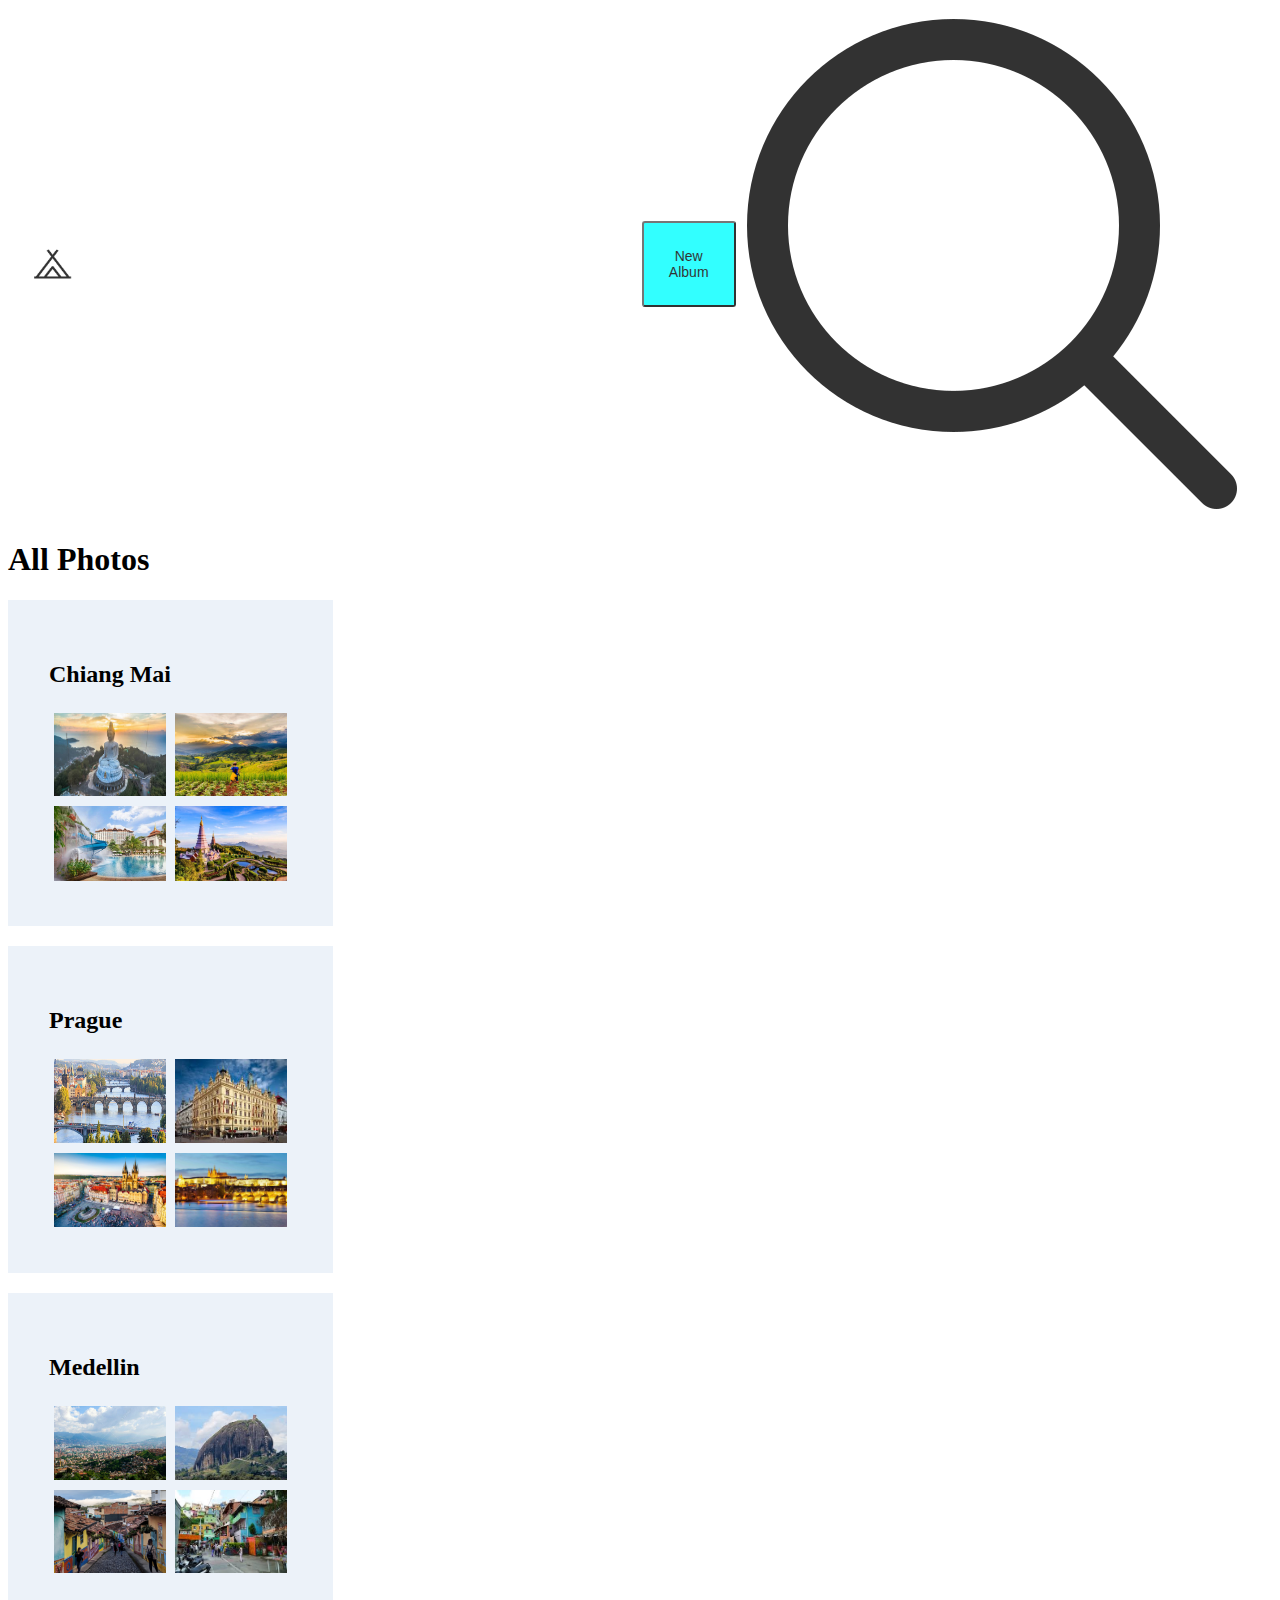
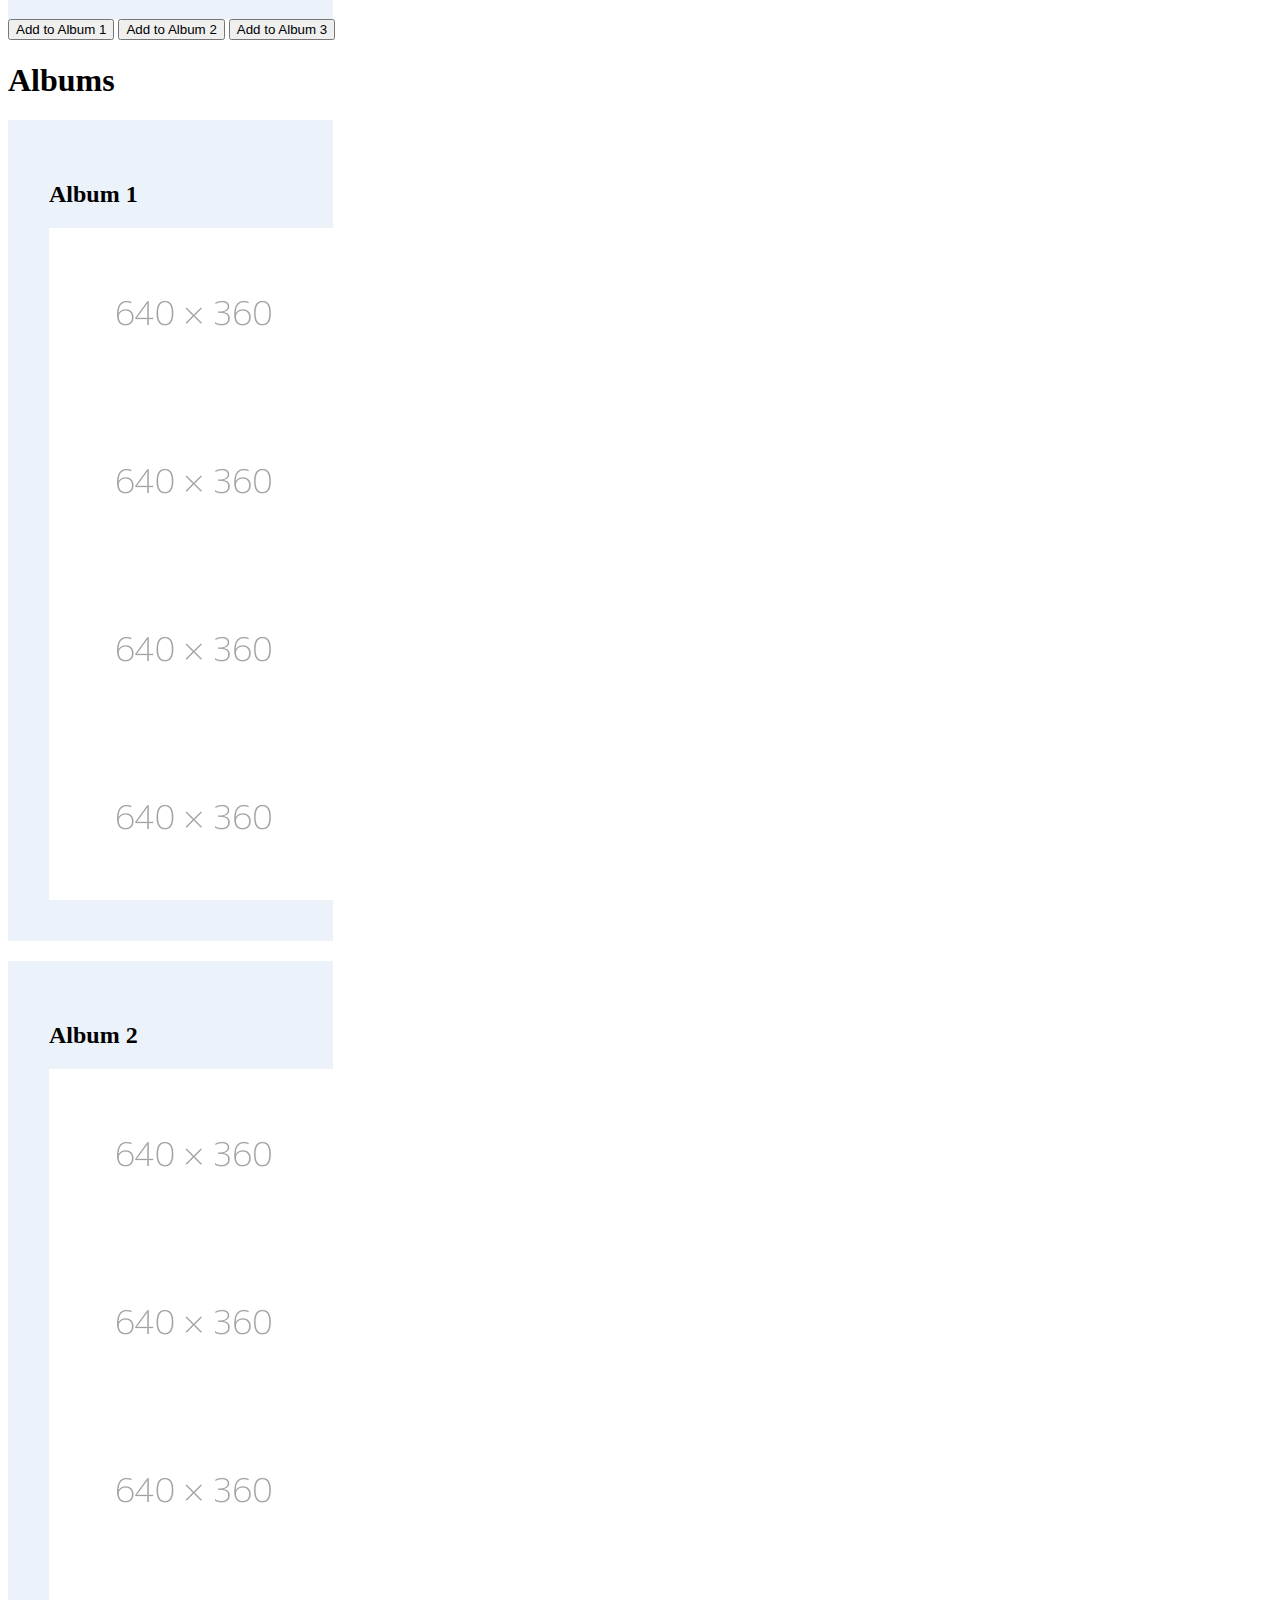
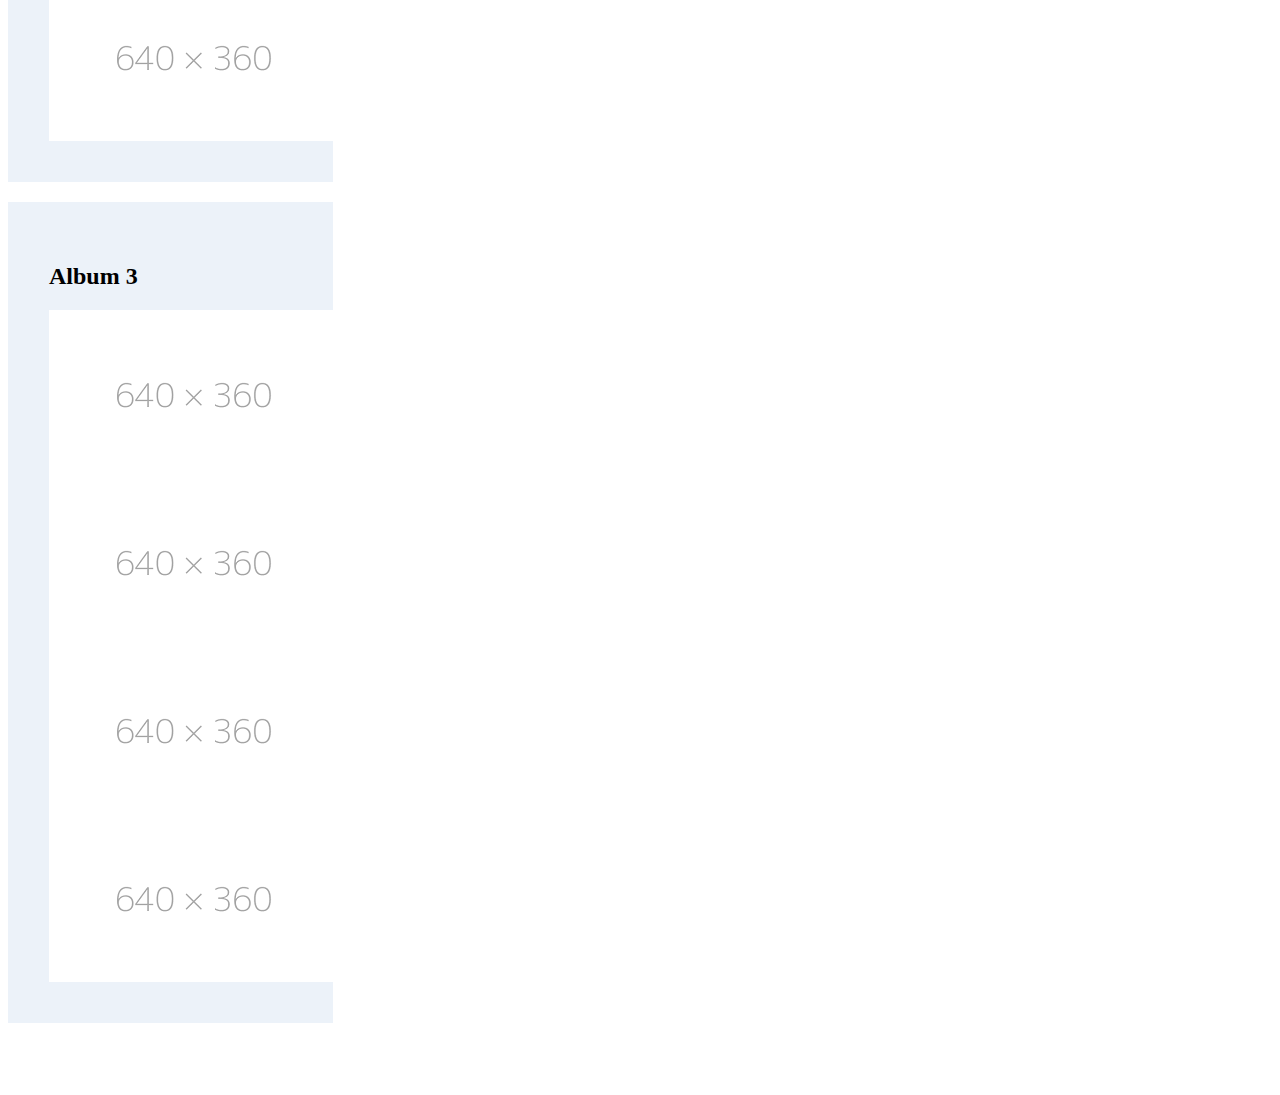
<file: travel-app/index.html>
<!DOCTYPE html>
<script src="javascript.js"></script>

<head>
	<meta charset="UTF-8">
	<title>Travel App</title>
	<link rel="stylesheet" type="text/css" href="style.css">

</head>

<body>
	<nav class="navigation">
		<div class="navigation-logo">
			<img class="navigation-logo-img" src="images/logo.png">
			<p class="navigation-logo-title">My Photo Album</p>
		</div>
		<div class="navigation-container">
			<button class="navigation-button" type="button">New Album</button>
			<img class="navigation-search-img" src="./images/search-icon.png"> </img>
			<p class="navigation-search-text">Search</p>
		</div>
	</nav>
	<h1 class="album-title">All Photos</h1>
	<div class="album-container">
		<div class="images-container-chiang-mai">
			<div class="title-container">
				<h2 class="title-chiang-mai">Chiang Mai</h2>
			</div>
			<img class="photos-chiang-mai" src="./images/cm-buddah.jpeg">
			<img class="photos-chiang-mai" src="./images/cm-fields.jpeg">
			<img class="photos-chiang-mai" src="./images/cm-hotel.jpeg">
			<img class="photos-chiang-mai" src="./images/cm-temple.jpeg">
		</div>
		<div class="images-container-prague">
			<div class="title-container">
				<h2 class="title-prague">Prague</h2>
			</div>
			<img class="photos-prague" src="./images/prague-bridge.jpg">
			<img class="photos-prague" src="./images/prague-hotel.jpeg">
			<img class="photos-prague" src="./images/prague-oldtown.jpg">
			<img class="photos-prague" src="./images/prague-river.jpg">
		</div>
		<div class="images-container-medellin">
			<div class="title-container">
				<h2 class="title-medellin">Medellin</h2>
			</div>
			<img class="photos-medelin" src="./images/medellin-hill.jpg">
			<img class="photos-medelin" src="./images/medellin-nature.jpeg">
			<img class="photos-medelin" src="./images/medellin-slum.png">
			<img class="photos-medelin" src="./images/medellin-town.jpeg">
		</div>
	</div>
	<div class="album-buttons-container">
		<button class="add-button-first-album" type="button"
			onclick='addToAlbum(".first-album-container", ".images-container-chiang-mai", ".add-button-first-album")'>Add to
			Album 1</button>
		<button class="add-button-second-album" type="button"
			onclick='addToAlbum(".second-album-container",".images-container-prague", ".add-button-second-album")'>Add to
			Album 2</button>
		<button class="add-button-third-album" type="button"
			onclick='addToAlbum(".third-album-container", ".images-container-medellin", ".add-button-third-album")'>Add to
			Album 3</button>
	</div>
	<h1 class="album-title">Albums</h1>
	<div class="album-container">
		<div class="first-album-container">
			<div class="title-container">
				<h2>Album 1</h2>
			</div>
			<img class="album-photo-container-first" src="./images/placeholder.png">
			<img class="album-photo-container-first" src="./images/placeholder.png">
			<img class="album-photo-container-first" src="./images/placeholder.png">
			<img class="album-photo-container-first" src="./images/placeholder.png">
		</div>
		<div class="second-album-container">
			<div class="title-container">
				<h2>Album 2</h2>
			</div>
			<img class="album-photo-container-second" src="./images/placeholder.png">
			<img class="album-photo-container-second" src="./images/placeholder.png">
			<img class="album-photo-container-second" src="./images/placeholder.png">
			<img class="album-photo-container-second" src="./images/placeholder.png">
		</div>
		<div class="third-album-container">
			<div class="title-container">
				<h2>Album 3</h2>
			</div>
			<img class="album-photo-container-third" src="./images/placeholder.png">
			<img class="album-photo-container-third" src="./images/placeholder.png">
			<img class="album-photo-container-third" src="./images/placeholder.png">
			<img class="album-photo-container-third" src="./images/placeholder.png">
		</div>
	</div>
</body>

</html>
</file>
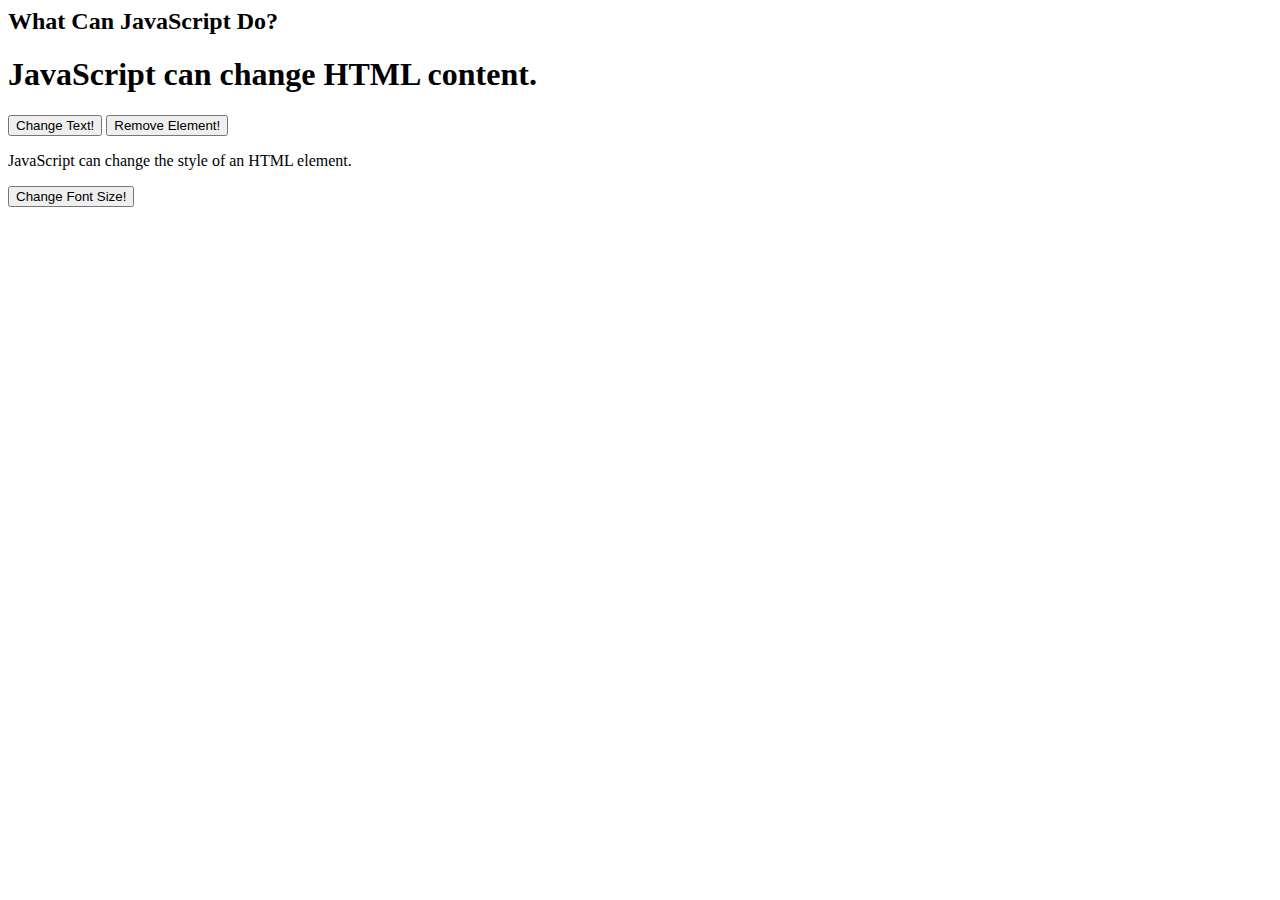
<file: indexJsExamples.html>
<html>

<head>
	<script>
		// alert('HELLO, THIS IS ALERT');
		// prompt('what is your name', 'john');
	</script>
</head>

<body>
	<h2>What Can JavaScript Do?</h2>

	<h1 class="demo-class">JavaScript can change HTML content.</h1>
	<button type="button" onclick='document.querySelector(".demo-class").innerHTML = "Hello JavaScript!"'>Change
		Text!</button>


	<button type="button" onclick="document.querySelector('.demo-class').style.display='none'">Remove Element!</button>
	<p id="demo">JavaScript can change the style of an HTML element.</p> 


	<button type="button" onclick="document.querySelector('.demo-class').style.fontSize='55px'">Change Font Size!</button>
</body>

</html>
</file>
<file: travel-app/style.css>
.navigation-logo-img {
	width: 90px;
	height: 80px;
}

body {
	padding-bottom: 5%
}

.navigation-logo {
	display: flex;
	justify-content: flex-start;
	align-items: center;
}

.navigation-button {
	padding: 4%;
    border-radius: 3px;
		font-size: 14px;
		background-color: aqua;
}

.navigation-logo-title {
	padding-left: 10px;
	color: white;
	font-family: Avenir-Medium;
}

.photos-title {
	text-align: center;
	padding-top: 3%;
}

.navigation-container {
	display: flex;
	justify-content: flex-start;
	align-items: center;
	color: white;
}

.navigation {
	display: flex;
	justify-content: space-between;
	align-items: center;
	opacity: 0.8;
}

.search {
	padding-left: 10px;
	padding-right: 100px;
}


.first-album-container,
.second-album-container,
.third-album-container,
.images-container-chiang-mai,
.images-container-medellin,
.images-container-prague
{
	display: flex;
	width: 243px;
	flex-wrap: wrap;
	padding: 40px;
	border: 1px solid #ecf2f9;
	margin-top: 20px;
	background-color: #ecf2f9;

}

.photos-first-row {
	display: flex;
	justify-content: space-evenly;
	align-items: center;
	padding-top: 50px;
}

.photos-second-row {
	display: flex;
	justify-content: space-evenly;
	align-items: center;
	padding-top: 20px;
}

.photos-continent-album-first,
.photos-continent-album-second,
.photos-continent-album-third {
	width: 46%;
	margin: 2%;
}

.photos-medelin,
.photos-chiang-mai,
.photos-prague {
	width: 46%;
	margin: 2%;
}

.add-buttons {
	display: flex;
	justify-content: space-around;
	margin-top: 1%;
}

h2 {
	text-align: center;
	text-shadow: 4px;
}

.title-container {
	display: flex;
	width: 100%;
}
</file>
